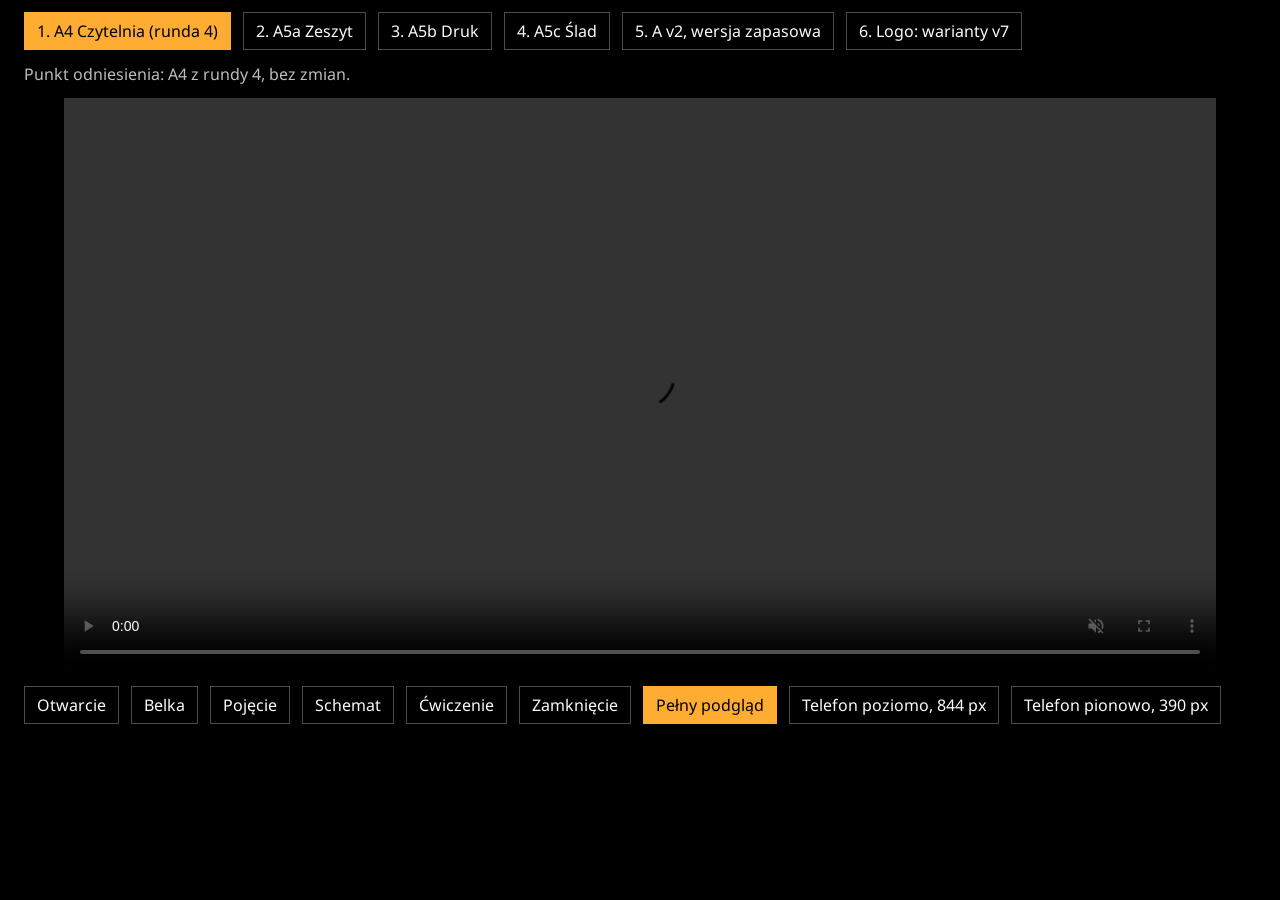
<file: index.html>
<!doctype html><html lang="pl"><head><meta name="robots" content="noindex, nofollow"><style>@font-face { font-family: "Noto Serif"; src: url("fonts/NotoSerif.ttf"); font-weight: 100 900; }@font-face { font-family: "Noto Sans"; src: url("fonts/NotoSans-Regular.ttf"); font-weight: 400; }@font-face { font-family: "Noto Sans"; src: url("fonts/NotoSans-Bold.ttf"); font-weight: 700; }</style><meta charset="utf-8">
<meta name="viewport" content="width=device-width, initial-scale=1">
<title>SC 2026 oprawa: konsola rundy 5</title><style>
:root { --zolty: #FEAC32; --krem: #FEFBF7; }
* { box-sizing: border-box; }
body { margin: 0; min-height: 100vh; display: flex; flex-direction: column; background: #000; color: var(--krem); font: 16px/1.5 "Noto Sans", sans-serif; }
header, .ster { display: flex; flex-wrap: wrap; align-items: center; gap: 12px; padding: 12px 24px; }
button { font: inherit; color: inherit; background: none; border: 1px solid rgba(254, 251, 247, .3); padding: 6px 12px; cursor: pointer; }
button:hover { background: rgba(254, 251, 247, .3); }
button[aria-pressed="true"] { background: var(--zolty); border-color: var(--zolty); color: #000; }
#opis { margin: 0; padding: 0 24px 12px; max-width: 110ch; opacity: .75; }
video { display: block; width: 100%; max-width: calc((100vh - 252px) * 16 / 9); margin: 0 auto; background: #000; }
iframe { flex: 1; width: 100%; min-height: calc(100vh - 72px); border: 0; }
[hidden] { display: none; }
</style></head>
<body><header><button type="button" data-kod="a4" data-film="filmy/a4-runda4.mp4" data-opis="Punkt odniesienia: A4 z rundy 4, bez zmian.">1. A4 Czytelnia (runda 4)</button><button type="button" data-kod="a5a" data-film="filmy/a5a.mp4" data-opis="A4 bliżej Hendersona: papier w kratkę z ziarnem, treść leży na osobnych kartkach z cieniem, burgundowe etykiety numerują i podpisują, żółta taśma trzyma kartki. Gęściej niż w A4: w zakończeniu kadr w ramce, lista i następna lekcja są na ekranie naraz. Pismo ręczne tylko raz, bardzo duże, na otwarciu.">2. A5a Zeszyt</button><button type="button" data-kod="a5b" data-film="filmy/a5b.mp4" data-opis="A4 z detalem typograficznym, jak w starannie złożonej książce: duża burgundowa cyfra lekcji, podwójne linie, które się rysują, listy z wiszącymi cyframi i cienkimi liniami między punktami, żółty znacznik na marginesie, który schodzi wiersz po wierszu razem z czytaniem. Bez pisma ręcznego.">3. A5b Druk</button><button type="button" data-kod="a5c" data-film="filmy/a5c.mp4" data-opis="A4, po którym jedzie wskaźnik: cienka granatowa linia z żółtą kropką na czele podkreśla tytuł pętelką, prowadzi od metody do metody i schodzi w dół listy, zapalając węzeł przy każdym punkcie. W ćwiczeniu kropka biegnie pod czytaną grupą wyrazów. Bez pisma ręcznego.">4. A5c Ślad</button><button type="button" data-kod="a2" data-ramka="fallback/kierunek-a-v2.html">5. A v2, wersja zapasowa</button><button type="button" data-kod="logo" data-ramka="logo/kierunki-v7/index.html">6. Logo: warianty v7</button></header>
<section id="kino"><p id="opis"></p><video id="film" controls loop muted playsinline></video>
<div class="ster"><button type="button" data-t="0">Otwarcie</button><button type="button" data-t="8.5">Belka</button><button type="button" data-t="16">Pojęcie</button><button type="button" data-t="27">Schemat</button><button type="button" data-t="41">Ćwiczenie</button><button type="button" data-t="55">Zamknięcie</button><button type="button" data-w="0">Pełny podgląd</button><button type="button" data-w="844">Telefon poziomo, 844 px</button><button type="button" data-w="390">Telefon pionowo, 390 px</button></div></section>
<iframe id="ramka" title="Strona w ramce" allow="autoplay" hidden></iframe>
<script>'use strict';

// Konsola rundy 5: zakładka na kierunek (film) oraz zakładki z gotowymi stronami w ramce (wersja zapasowa, logo).
// Filmy mają wspólną oś czasu: zmiana zakładki zostaje w tej samej sekundzie. Klawisze 1–6 przełączają zakładki.
const film = document.getElementById('film');
const kino = document.getElementById('kino');
const ramka = document.getElementById('ramka');
const opis = document.getElementById('opis');
const zakladki = Array.from(document.querySelectorAll('header button'));
const rozmiary = Array.from(document.querySelectorAll('button[data-w]'));

function pokazFilm(zakladka) {
  const sekunda = film.currentTime;
  opis.textContent = zakladka.dataset.opis;
  film.src = zakladka.dataset.film;
  film.addEventListener('loadedmetadata', () => { film.currentTime = sekunda; }, { once: true });
  film.play().catch((error) => console.warn('Film nie ruszył sam:', error.message));
}

function pokaz(zakladka) {
  const jestFilm = zakladka.dataset.film !== undefined;
  zakladki.forEach((inna) => inna.setAttribute('aria-pressed', String(inna === zakladka)));
  kino.hidden = !jestFilm;
  ramka.hidden = jestFilm;
  if (jestFilm) {
    pokazFilm(zakladka);
  } else {
    film.pause();
    if (ramka.dataset.kod !== zakladka.dataset.kod) {
      ramka.src = zakladka.dataset.ramka;
      ramka.dataset.kod = zakladka.dataset.kod;
    }
  }
  history.replaceState(null, '', `#${zakladka.dataset.kod}`);
}

function ustawSzerokosc(przycisk) {
  const szerokosc = Number(przycisk.dataset.w);
  film.style.maxWidth = szerokosc > 0 ? `${szerokosc}px` : '';
  rozmiary.forEach((inny) => inny.setAttribute('aria-pressed', String(inny === przycisk)));
}

function handleZakladkaClick(event) {
  pokaz(event.currentTarget);
}

function handleScenaClick(event) {
  film.currentTime = Number(event.currentTarget.dataset.t);
  film.play().catch((error) => console.warn('Film nie ruszył sam:', error.message));
}

function handleRozmiarClick(event) {
  ustawSzerokosc(event.currentTarget);
}

function handleKeydown(event) {
  const zakladka = zakladki[Number(event.key) - 1];
  if (zakladka) pokaz(zakladka);
}

zakladki.forEach((zakladka) => zakladka.addEventListener('click', handleZakladkaClick));
document.querySelectorAll('button[data-t]').forEach((przycisk) => przycisk.addEventListener('click', handleScenaClick));
rozmiary.forEach((przycisk) => przycisk.addEventListener('click', handleRozmiarClick));
document.addEventListener('keydown', handleKeydown);
ustawSzerokosc(rozmiary[0]);
pokaz(zakladki.find((zakladka) => zakladka.dataset.kod === location.hash.slice(1)) || zakladki[0]);
</script></body></html>
</file>
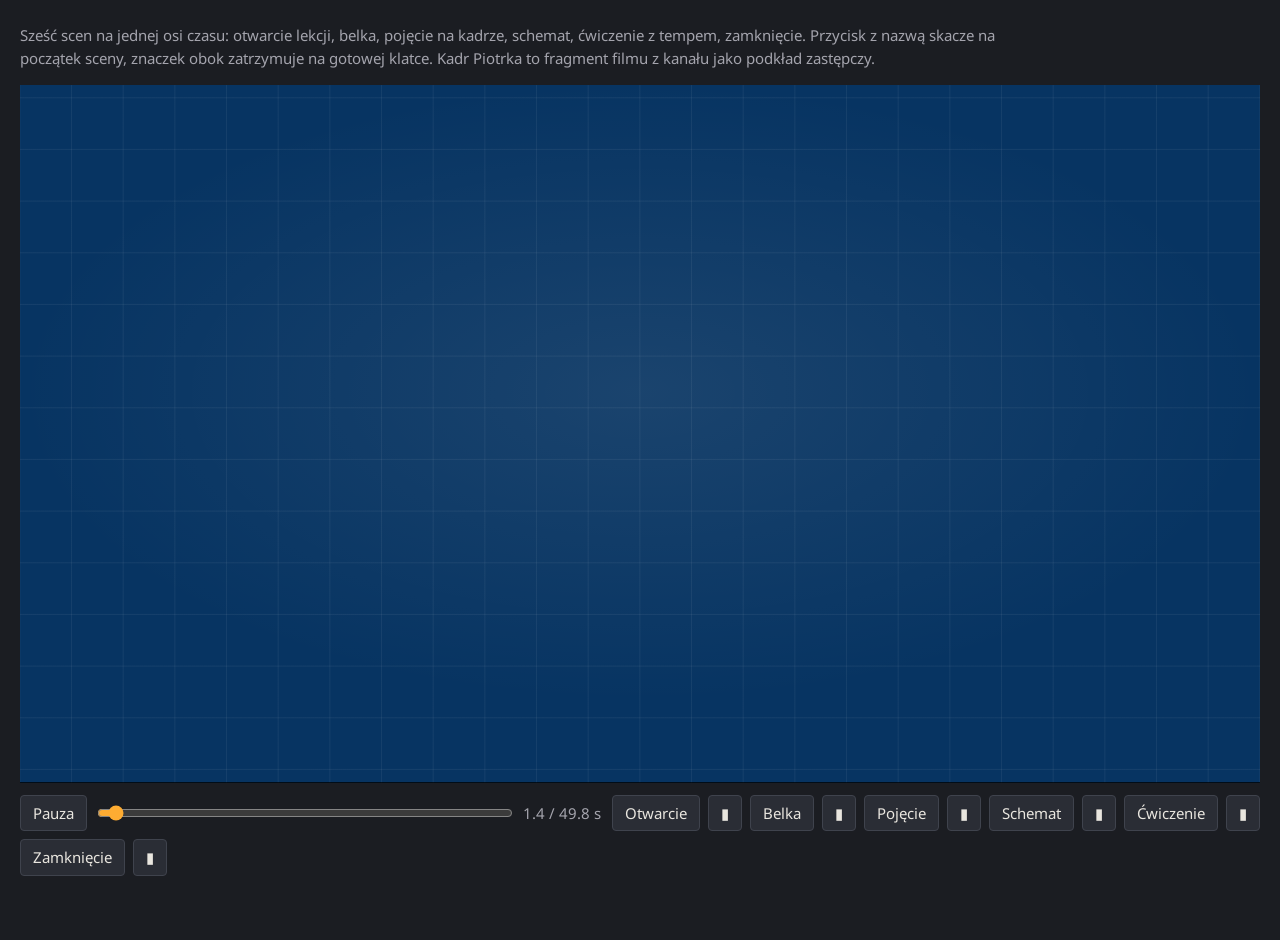
<file: fallback/kierunek-a-v2.html>
<!doctype html><html lang="pl"><head><meta name="robots" content="noindex, nofollow"><style>@font-face { font-family: "Noto Serif"; src: url("../fonts/NotoSerif.ttf"); font-weight: 100 900; }@font-face { font-family: "Noto Sans"; src: url("../fonts/NotoSans-Regular.ttf"); font-weight: 400; }@font-face { font-family: "Noto Sans"; src: url("../fonts/NotoSans-Bold.ttf"); font-weight: 700; }</style><meta charset="utf-8">
<meta name="viewport" content="width=device-width, initial-scale=1">
<title>SC 2026: kierunek A v2 w ruchu</title><style>/* Kierunek A „Czytelnia”, wersja 2: wygląd statyczny. Ruch w ruch.css. */
:root { --granat: #073462; --zolty: #FEAC32; --burgund: #6A2142; --krem: #FEFBF7; --blady: #DBE9F4; }
* { box-sizing: border-box; }
body { margin: 0; background: #1b1d22; color: #e9e6df; font: 15px/1.5 "Noto Sans", sans-serif; }
main { max-width: 1640px; margin: 0 auto; padding: 24px 20px 64px; }
h1.strona { font: 500 22px "Noto Serif", serif; margin: 0 0 4px; }
.opis { color: #a4a4ad; margin: 0 0 16px; max-width: 110ch; }
.ster { display: flex; flex-wrap: wrap; align-items: center; gap: 8px; margin: 12px 0 0; }
.ster button { font: inherit; color: inherit; background: #2a2d35; border: 1px solid #3f434d; border-radius: 4px; padding: 6px 12px; cursor: pointer; }
.ster button:hover { background: #343842; }
.ster input[type="range"] { flex: 1 1 320px; accent-color: #FEAC32; }
.ster output { font-variant-numeric: tabular-nums; min-width: 9ch; color: #a4a4ad; }

.ekran { position: relative; aspect-ratio: 16 / 9; overflow: hidden; background: #000; }
.plan { position: absolute; left: 0; top: 0; width: 1920px; height: 1080px; transform-origin: 0 0; transform: scale(var(--s, .5));
  overflow: hidden; color: var(--krem); font-family: "Noto Sans", sans-serif; font-weight: 400; }
.plan .warstwa { position: absolute; inset: 0; }
.plan .szeryf { font-family: "Noto Serif", serif; font-weight: 400; letter-spacing: -0.012em; }
.plan .maly { font-size: 28px; opacity: .72; }

.ciemne { background-color: var(--granat);
  background-image: radial-gradient(ellipse 70% 62% at 50% 44%, rgba(254,251,247,.08), rgba(254,251,247,0) 72%),
    linear-gradient(rgba(254,251,247,.06) 1.5px, transparent 1.5px), linear-gradient(90deg, rgba(254,251,247,.06) 1.5px, transparent 1.5px);
  background-size: auto, 80px 80px, 80px 80px; background-position: 0 0, 0 19px, -1px 0; }
.wideo-box { transform-origin: 0 0; }
.wideo-box video { position: absolute; inset: 0; width: 100%; height: 100%; object-fit: cover; }
.cien-dol { background: linear-gradient(0deg, rgba(0,0,0,.5), rgba(0,0,0,0) 38%); }
.cien-lewy { background: linear-gradient(90deg, rgba(0,0,0,.62), rgba(0,0,0,.3) 36%, rgba(0,0,0,0) 62%); }
.postep { position: absolute; left: 0; top: 0; height: 4px; width: 25%; background: var(--zolty); }

.znak svg { display: block; width: 100%; height: 100%; }
.znak .s { color: var(--off); opacity: var(--off-o); }
.znak .s.on { opacity: 1; }
.znak .s.on.r1 { color: var(--z1); } .znak .s.on.r2 { color: var(--z2); } .znak .s.on.r3 { color: var(--z3); }
.znak.ciemne { --z1: var(--zolty); --z2: var(--krem); --z3: var(--zolty); --off: var(--krem); --off-o: .18; }

/* Otwarcie lekcji */
.otw .marka { position: absolute; left: 140px; top: 116px; display: flex; align-items: center; gap: 22px; font-size: 26px; opacity: .85; }
.otw .znak { width: 76px; height: 76px; }
.otw .tytul { position: absolute; left: 134px; top: 392px; font-size: 176px; line-height: 1.1; }
.tytul, .wiersz { display: inline-block; position: relative; white-space: nowrap; }
.tytul .kursor { position: absolute; top: 16%; width: 4px; height: 70%; background: var(--zolty); }
.otw .pod { position: absolute; left: 142px; top: 640px; display: flex; align-items: center; gap: 20px; font-size: 32px; }
.otw .pod i { width: 40px; height: 1.5px; background: var(--krem); opacity: .5; }

/* Belka */
.belka { position: absolute; left: 140px; bottom: 124px; padding-left: 30px; }
.belka .linia { position: absolute; left: 0; top: 6px; bottom: 6px; width: 3px; background: var(--zolty); transform-origin: 50% 100%; }
.belka .imie { font-size: 54px; line-height: 1.2; }
.belka .rola { font-size: 26px; opacity: .78; margin-top: 4px; }

/* Pojęcie na kadrze */
.pojecie { position: absolute; left: 134px; top: 520px; }
.pojecie .wiersz { display: block; width: max-content; font-size: 124px; line-height: 1.12; }
.pojecie p { margin: 30px 0 0 8px; font-size: 32px; line-height: 1.45; max-width: 760px; opacity: .86; }

/* Kartka: kremowy papier w kratkę */
.kartka { background-color: var(--krem); color: var(--granat);
  background-image: linear-gradient(rgba(7,52,98,.065) 1.5px, transparent 1.5px), linear-gradient(90deg, rgba(7,52,98,.065) 1.5px, transparent 1.5px);
  background-size: 80px 80px; background-position: 0 19px, -1px 0; box-shadow: 0 -30px 80px rgba(0,0,0,.35); }
.kartka h2 { position: absolute; left: 140px; top: 116px; margin: 0; font-size: 64px; line-height: 1.15; }
.karty { position: absolute; left: 140px; top: 300px; display: flex; gap: 40px; }
.karta { width: 380px; height: 470px; padding: 44px; display: flex; flex-direction: column; background: var(--krem);
  border: 1.5px solid rgba(7,52,98,.1); border-radius: 6px; box-shadow: 0 18px 50px rgba(7,52,98,.07); }
.karta .metoda { width: 292px; height: 191px; overflow: visible; }
.karta .wiersze rect { fill: rgba(7,52,98,.13); height: 4px; }
.karta .slad { stroke: var(--granat); stroke-width: 3; stroke-dasharray: 1; }
.karta .czubek { fill: var(--zolty); r: 7px; }
.karta .nr { margin-top: auto; font-size: 24px; opacity: .55; }
.karta .nazwa { font-size: 46px; line-height: 1.2; }

.strona { position: absolute; left: 140px; top: 150px; width: 1060px; padding: 80px 96px 88px; background: var(--krem);
  border: 1.5px solid rgba(7,52,98,.1); border-radius: 6px; box-shadow: 0 18px 50px rgba(7,52,98,.07);
  font-family: "Noto Serif", serif; font-size: 40px; line-height: 1.85; }
.strona .g { opacity: .28; background: linear-gradient(var(--zolty), var(--zolty)) no-repeat 0 100% / 0% 4px; }
.bok { position: absolute; left: 1320px; top: 160px; width: 480px; }
.bok .liczba { font-size: 220px; line-height: 1; }
.bok .opis-tempa { display: flex; align-items: center; gap: 16px; margin-top: 8px; font-size: 28px; }
.bok .takt { width: 14px; height: 14px; border-radius: 50%; background: var(--zolty); }
.bok .wzor { margin-top: 72px; padding-top: 36px; border-top: 1.5px solid rgba(7,52,98,.14); font-size: 26px; opacity: .72; }
.bok .wynik { margin-top: 10px; font-size: 50px; line-height: 1.2; white-space: nowrap; }

/* Zamknięcie lekcji */
.zam .rama { position: absolute; left: 140px; top: 190px; width: 720px; height: 405px; border: 1.5px solid rgba(254,251,247,.38); }
.zam h2 { position: absolute; left: 980px; top: 176px; margin: 0; font-size: 64px; line-height: 1.15; }
.zam ul { position: absolute; left: 980px; top: 304px; margin: 0; padding: 0; list-style: none; font-size: 34px; line-height: 1.35; }
.zam li { position: relative; margin-bottom: 24px; padding-left: 52px; }
.zam li::before { content: ""; position: absolute; left: 0; top: 23px; width: 28px; height: 2px; background: var(--zolty); }
.zam .stan { position: absolute; left: 140px; top: 660px; display: flex; align-items: center; gap: 24px; }
.zam .znak { width: 128px; height: 128px; }
.zam .dalej { position: absolute; left: 980px; top: 664px; width: 800px; padding-top: 36px; border-top: 1.5px solid rgba(254,251,247,.16); }
.zam .dalej b { display: block; margin-top: 6px; font-size: 48px; line-height: 1.2; }
/* Kierunek A v2: ruch. Każda scena ma początek --t0, elementy wejście --we i wyjście --wy liczone od --t0.
   Animacje są stale zatrzymane; czas ustawia ster.js (suwak, odtwarzanie, skoki do scen). */
@keyframes wejdz { from { opacity: 0; transform: translateY(16px); } to { opacity: 1; transform: none; } }
@keyframes pojaw { from { opacity: 0; } to { opacity: 1; } }
@keyframes wyjdz { to { opacity: 0; } }
@keyframes wytrzyj { from { clip-path: inset(-10% 100% -25% 0); } to { clip-path: inset(-10% -4% -25% 0); } }
@keyframes kursor { 0% { left: 0; opacity: 0; } 6% { left: 0; opacity: 1; } 88% { left: 100%; opacity: 1; } 100% { left: 100%; opacity: 0; } }
@keyframes rosnij { from { transform: scaleY(0); } to { transform: scaleY(1); } }
/* kartka odjeżdża dalej niż wysokość kadru, żeby jej cień nie zostawał przy dolnej krawędzi */
@keyframes kartka-gora { from { transform: translateY(calc(100% + 130px)); } to { transform: none; } }
@keyframes kartka-dol { to { transform: translateY(calc(100% + 130px)); } }
@keyframes rysuj { from { stroke-dashoffset: 1; } to { stroke-dashoffset: 0; } }
@keyframes okno-male { to { transform: translate(140px, 190px) scale(.375); } }
@keyframes okno-duze { from { transform: translate(140px, 190px) scale(.375); } to { transform: none; } }
@keyframes czytaj { from { opacity: .28; } to { opacity: 1; } }
@keyframes podkresl { 0% { background-size: 0% 4px; } 16% { background-size: 100% 4px; } 86% { background-size: 100% 4px; } 100% { background-size: 100% 0; } }
@keyframes takt { 0% { transform: scale(1.9); opacity: 1; } 60% { transform: scale(1); opacity: .45; } 100% { transform: scale(1); opacity: .45; } }
@keyframes pole { from { opacity: .18; } to { opacity: 1; } }
@keyframes postep-rosnie { from { width: 21.43%; } to { width: 25%; } }
@keyframes zegar { to { opacity: 1; } }

/* Ustawienia ruchu nie dziedziczą się: element na kartce nie przejmuje sposobu wejścia kartki. */
@property --jak { syntax: "*"; inherits: false; }
@property --ile { syntax: "*"; inherits: false; }
@property --jak-wy { syntax: "*"; inherits: false; }
@property --ile-wy { syntax: "*"; inherits: false; }
@property --we { syntax: "*"; inherits: false; }
@property --wy { syntax: "*"; inherits: false; }

.plan { --krzywa: cubic-bezier(.22, .8, .24, 1); animation: zegar 49.8s linear both; }

/* wejście i wyjście */
.r { animation: var(--jak, wejdz) var(--ile, .7s) var(--krzywa) calc(var(--t0) + var(--we)) both,
     var(--jak-wy, wyjdz) var(--ile-wy, .45s) ease-in calc(var(--t0) + var(--wy)) forwards; }
/* samo wejście: element wychodzi razem z kartką, na której leży */
.we { animation: var(--jak, wejdz) var(--ile, .7s) var(--krzywa) calc(var(--t0) + var(--we)) both; }
.kursor { animation: kursor var(--ile, 1.1s) var(--krzywa) calc(var(--t0) + var(--we)) both; }

.wideo-box { animation: pojaw .9s ease 4.6s both, okno-male 1s var(--krzywa) 41.3s forwards,
             okno-duze .9s var(--krzywa) 48.2s forwards, wyjdz .5s ease-in 49.2s forwards; }

.karta .slad { animation: rysuj 1.8s ease-in-out calc(var(--t0) + var(--we)) both; }

.strona .g.czytana { animation: czytaj .25s linear calc(var(--t0) + 2.2s + var(--i) * 1.3333s) both,
                               podkresl 1.3333s linear calc(var(--t0) + 2.2s + var(--i) * 1.3333s) both; }
.bok .takt { animation: takt 1.3333s ease-out calc(var(--t0) + 2.2s) 6 both; }

.zam .znak .s[data-i="6"] { animation: pole .8s ease calc(var(--t0) + 3.4s) both; }
.zam .postep { animation: pojaw .6s ease calc(var(--t0) + 1s) both, postep-rosnie .8s var(--krzywa) calc(var(--t0) + 3.4s) both,
               wyjdz .45s ease-in calc(var(--t0) + 7s) forwards; }
</style></head><body><main>
<h1 class="strona">Szybkie Czytanie Online 2026: kierunek A „Czytelnia”, wersja 2 w ruchu</h1>
<p class="opis">Sześć scen na jednej osi czasu: otwarcie lekcji, belka, pojęcie na kadrze, schemat, ćwiczenie z tempem, zamknięcie.
Przycisk z nazwą skacze na początek sceny, znaczek obok zatrzymuje na gotowej klatce. Kadr Piotrka to fragment filmu z kanału jako podkład zastępczy.</p>
<div class="ekran"><div class="plan">
<div class="warstwa ciemne"></div>
<div class="warstwa wideo-box"><video src="media/kadr.mp4" poster="media/kadr.jpg" muted loop playsinline preload="auto"></video></div>
<div class="warstwa otw" style="--t0:0s"><div class="postep r" style="--we:0.2s;--wy:4.3s;--jak:pojaw"></div><div class="marka r" style="--we:0.3s;--wy:4.2s"><div class="znak ciemne"><svg viewBox="-100 -100 200 200" role="img" aria-label="Oko i księga, ukończone lekcje: 7 z 28"><defs><clipPath id="logo3v"><path d="M-48.3,-14.96L-38.64,-10.87L-28.98,-5.7L-19.32,0.53L-9.66,7.83L0,16.2L9.66,7.83L19.32,0.53L28.98,-5.7L38.64,-10.87L48.3,-14.96L48.3,-42L-48.3,-42Z"/></clipPath><mask id="logo3m" maskUnits="userSpaceOnUse" x="-100" y="-100" width="200" height="200"><rect x="-100" y="-100" width="200" height="200" fill="#fff"/><circle cx="8.7" cy="-22.6" r="9.5" fill="#000"/></mask></defs><g class="s r1 on" data-i="0"><circle cx="8.7" cy="-22.6" r="7" fill="currentColor"/></g><g class="s r1 on" data-i="1"><g clip-path="url(#logo3v)" mask="url(#logo3m)"><path d="M-16,-12.4a16,16 0 1 0 32,0a16,16 0 1 0 -32,0Z" fill="currentColor" fill-rule="evenodd"/></g></g><g class="s r1 on" data-i="2"><g clip-path="url(#logo3v)" mask="url(#logo3m)"><path d="M-29.6,-12.4a29.6,29.6 0 1 0 59.2,0a29.6,29.6 0 1 0 -59.2,0ZM-18.5,-12.4a18.5,18.5 0 1 0 37,0a18.5,18.5 0 1 0 -37,0Z" fill="currentColor" fill-rule="evenodd"/></g></g><g class="s r2 on" data-i="3"><g transform="translate(0,24.4)"><path d="M-70.37,-40.91A81.4,81.4 0 0 1 -61.34,-53.51" fill="none" stroke="currentColor" stroke-width="14" stroke-linecap="butt"/></g></g><g class="s r2 on" data-i="4"><g transform="translate(0,24.4)"><path d="M-60.55,-54.41A81.4,81.4 0 0 1 -49.14,-64.89" fill="none" stroke="currentColor" stroke-width="14" stroke-linecap="butt"/></g></g><g class="s r2 on" data-i="5"><g transform="translate(0,24.4)"><path d="M-47.37,-66.2A81.4,81.4 0 0 1 -33.97,-73.97" fill="none" stroke="currentColor" stroke-width="14" stroke-linecap="butt"/></g></g><g class="s r2 on" data-i="6"><g transform="translate(0,24.4)"><path d="M-32.87,-74.47A81.4,81.4 0 0 1 -18.16,-79.35" fill="none" stroke="currentColor" stroke-width="14" stroke-linecap="butt"/></g></g><g class="s r2" data-i="7"><g transform="translate(0,24.4)"><path d="M-16.01,-79.81A81.4,81.4 0 0 1 -0.6,-81.4" fill="none" stroke="currentColor" stroke-width="14" stroke-linecap="butt"/></g></g><g class="s r2" data-i="8"><g transform="translate(0,24.4)"><path d="M0.6,-81.4A81.4,81.4 0 0 1 16.01,-79.81" fill="none" stroke="currentColor" stroke-width="14" stroke-linecap="butt"/></g></g><g class="s r2" data-i="9"><g transform="translate(0,24.4)"><path d="M18.16,-79.35A81.4,81.4 0 0 1 32.87,-74.47" fill="none" stroke="currentColor" stroke-width="14" stroke-linecap="butt"/></g></g><g class="s r2" data-i="10"><g transform="translate(0,24.4)"><path d="M33.97,-73.97A81.4,81.4 0 0 1 47.37,-66.2" fill="none" stroke="currentColor" stroke-width="14" stroke-linecap="butt"/></g></g><g class="s r2" data-i="11"><g transform="translate(0,24.4)"><path d="M49.14,-64.89A81.4,81.4 0 0 1 60.55,-54.41" fill="none" stroke="currentColor" stroke-width="14" stroke-linecap="butt"/></g></g><g class="s r2" data-i="12"><g transform="translate(0,24.4)"><path d="M61.34,-53.51A81.4,81.4 0 0 1 70.37,-40.91" fill="none" stroke="currentColor" stroke-width="14" stroke-linecap="butt"/></g></g><g class="s r3" data-i="13"><path d="M-80.5,-10.9L-77.36,-10.84L-74.22,-10.67L-71.08,-10.39L-67.94,-10L-64.8,-9.49L-61.66,-8.87L-58.52,-8.13L-55.38,-7.29L-52.24,-6.33L-49.1,-5.26L-51.84,5.93L-55.16,4.81L-58.48,3.8L-61.79,2.91L-65.11,2.14L-68.42,1.48L-71.74,0.95L-75.05,0.53L-78.37,0.24L-81.68,0.06L-85,0Z" fill="currentColor"/></g><g class="s r3" data-i="14"><path d="M-88.7,8.1L-85.23,8.15L-81.76,8.32L-78.3,8.59L-74.83,8.98L-71.36,9.47L-67.89,10.08L-64.42,10.79L-60.96,11.61L-57.49,12.55L-54.02,13.59L-54.02,23.51L-57.49,22.65L-60.96,21.89L-64.42,21.21L-67.89,20.62L-71.36,20.13L-74.83,19.72L-78.3,19.41L-81.76,19.18L-85.23,19.05L-88.7,19Z" fill="currentColor"/></g><g class="s r3" data-i="15"><path d="M-95,27.1L-91.28,27.14L-87.56,27.26L-83.84,27.46L-80.12,27.75L-76.4,28.11L-72.68,28.56L-68.96,29.08L-65.24,29.69L-61.52,30.38L-57.8,31.15L-57.8,41.41L-61.52,40.67L-65.24,40L-68.96,39.42L-72.68,38.91L-76.4,38.48L-80.12,38.13L-83.84,37.85L-87.56,37.66L-91.28,37.54L-95,37.5Z" fill="currentColor"/></g><g class="s r3" data-i="16"><path d="M-47.5,-4.67L-44.44,-3.46L-41.38,-2.14L-38.32,-0.71L-35.26,0.82L-32.2,2.46L-29.14,4.2L-26.08,6.06L-23.02,8.02L-19.96,10.08L-16.9,12.26L-17.84,24.34L-21.08,22.06L-24.31,19.88L-27.54,17.82L-30.77,15.88L-34,14.04L-37.23,12.32L-40.46,10.71L-43.69,9.21L-46.92,7.83L-50.16,6.55Z" fill="currentColor"/></g><g class="s r3" data-i="17"><path d="M-52.42,14.11L-49.03,15.28L-45.64,16.56L-42.26,17.94L-38.87,19.43L-35.48,21.02L-32.09,22.72L-28.7,24.52L-25.32,26.43L-21.93,28.44L-18.54,30.56L-18.54,37.46L-21.93,35.72L-25.32,34.06L-28.7,32.5L-32.09,31.02L-35.48,29.62L-38.87,28.31L-42.26,27.09L-45.64,25.95L-49.03,24.9L-52.42,23.94Z" fill="currentColor"/></g><g class="s r3" data-i="18"><path d="M-56.2,31.5L-52.56,32.37L-48.92,33.31L-45.28,34.33L-41.64,35.43L-38,36.6L-34.36,37.86L-30.72,39.19L-27.08,40.59L-23.44,42.08L-19.8,43.64L-19.8,53.48L-23.44,51.97L-27.08,50.53L-30.72,49.17L-34.36,47.89L-38,46.68L-41.64,45.54L-45.28,44.48L-48.92,43.5L-52.56,42.59L-56.2,41.75Z" fill="currentColor"/></g><g class="s r3" data-i="19"><path d="M-15.3,13.44L-12.24,15.78L-9.18,18.22L-6.12,20.77L-3.06,23.43L0,26.2L3.06,23.43L6.12,20.77L9.18,18.22L12.24,15.78L15.3,13.44L16.16,25.58L12.92,28.04L9.69,30.61L6.46,33.3L3.23,36.09L0,39L-3.23,36.09L-6.46,33.3L-9.69,30.61L-12.92,28.04L-16.16,25.58Z" fill="currentColor"/></g><g class="s r3" data-i="20"><path d="M-16.94,31.6L-13.55,33.87L-10.16,36.24L-6.78,38.72L-3.39,41.31L0,44L3.39,41.31L6.78,38.72L10.16,36.24L13.55,33.87L16.94,31.6L16.94,38.31L13.55,40.17L10.16,42.13L6.78,44.17L3.39,46.29L0,48.5L-3.39,46.29L-6.78,44.17L-10.16,42.13L-13.55,40.17L-16.94,38.31Z" fill="currentColor"/></g><g class="s r3" data-i="21"><path d="M-18.2,44.35L-14.56,46.03L-10.92,47.78L-7.28,49.61L-3.64,51.52L0,53.5L3.64,51.52L7.28,49.61L10.92,47.78L14.56,46.03L18.2,44.35L18.2,54.17L14.56,55.78L10.92,57.47L7.28,59.24L3.64,61.08L0,63L-3.64,61.08L-7.28,59.24L-10.92,57.47L-14.56,55.78L-18.2,54.17Z" fill="currentColor"/></g><g class="s r3" data-i="22"><path d="M16.9,12.26L19.96,10.08L23.02,8.02L26.08,6.06L29.14,4.2L32.2,2.46L35.26,0.82L38.32,-0.71L41.38,-2.14L44.44,-3.46L47.5,-4.67L50.16,6.55L46.92,7.83L43.69,9.21L40.46,10.71L37.23,12.32L34,14.04L30.77,15.88L27.54,17.82L24.31,19.88L21.08,22.06L17.84,24.34Z" fill="currentColor"/></g><g class="s r3" data-i="23"><path d="M18.54,30.56L21.93,28.44L25.32,26.43L28.7,24.52L32.09,22.72L35.48,21.02L38.87,19.43L42.26,17.94L45.64,16.56L49.03,15.28L52.42,14.11L52.42,23.94L49.03,24.9L45.64,25.95L42.26,27.09L38.87,28.31L35.48,29.62L32.09,31.02L28.7,32.5L25.32,34.06L21.93,35.72L18.54,37.46Z" fill="currentColor"/></g><g class="s r3" data-i="24"><path d="M19.8,43.64L23.44,42.08L27.08,40.59L30.72,39.19L34.36,37.86L38,36.6L41.64,35.43L45.28,34.33L48.92,33.31L52.56,32.37L56.2,31.5L56.2,41.75L52.56,42.59L48.92,43.5L45.28,44.48L41.64,45.54L38,46.68L34.36,47.89L30.72,49.17L27.08,50.53L23.44,51.97L19.8,53.48Z" fill="currentColor"/></g><g class="s r3" data-i="25"><path d="M49.1,-5.26L52.24,-6.33L55.38,-7.29L58.52,-8.13L61.66,-8.87L64.8,-9.49L67.94,-10L71.08,-10.39L74.22,-10.67L77.36,-10.84L80.5,-10.9L85,0L81.68,0.06L78.37,0.24L75.05,0.53L71.74,0.95L68.42,1.48L65.11,2.14L61.79,2.91L58.48,3.8L55.16,4.81L51.84,5.93Z" fill="currentColor"/></g><g class="s r3" data-i="26"><path d="M54.02,13.59L57.49,12.55L60.96,11.61L64.42,10.79L67.89,10.08L71.36,9.47L74.83,8.98L78.3,8.59L81.76,8.32L85.23,8.15L88.7,8.1L88.7,19L85.23,19.05L81.76,19.18L78.3,19.41L74.83,19.72L71.36,20.13L67.89,20.62L64.42,21.21L60.96,21.89L57.49,22.65L54.02,23.51Z" fill="currentColor"/></g><g class="s r3" data-i="27"><path d="M57.8,31.15L61.52,30.38L65.24,29.69L68.96,29.08L72.68,28.56L76.4,28.11L80.12,27.75L83.84,27.46L87.56,27.26L91.28,27.14L95,27.1L95,37.5L91.28,37.54L87.56,37.66L83.84,37.85L80.12,38.13L76.4,38.48L72.68,38.91L68.96,39.42L65.24,40L61.52,40.67L57.8,41.41Z" fill="currentColor"/></g></svg></div><span>Szybkie Czytanie Online</span></div><div class="tytul szeryf"><span class="r" style="--we:0.9s;--wy:5.3s;--jak:wytrzyj;--ile:1.1s">Wskaźnik</span><i class="kursor" style="--we:0.85s;--wy:999s;--ile:1.25s"></i></div><div class="pod r" style="--we:2.0s;--wy:4.2s"><span>Lekcja 7</span><i></i><span>Rozszerzanie pola widzenia</span></div></div><div class="warstwa " style="--t0:6s"><div class="warstwa cien-dol r" style="--we:0.2s;--wy:4.6s;--jak:pojaw"></div><div class="belka"><i class="linia r" style="--we:0.4s;--wy:4.4s;--jak:rosnij;--ile:0.5s"></i><div class="imie szeryf r" style="--we:0.6s;--wy:4.3s;--jak:wytrzyj;--ile:0.8s">Piotr Starzyński</div><div class="rola r" style="--we:1.0s;--wy:4.2s">autor kursu</div></div></div><div class="warstwa " style="--t0:11.5s"><div class="warstwa cien-lewy r" style="--we:0.2s;--wy:6.2s;--jak:pojaw;--ile:0.8s"></div><div class="pojecie"><span class="wiersz szeryf r" style="--we:0.6s;--wy:5.8s;--jak:wytrzyj;--ile:0.9s">Czytanie</span><span class="wiersz szeryf r" style="--we:0.85s;--wy:5.8s;--jak:wytrzyj;--ile:0.9s">poglądowe</span><p class="r" style="--we:1.7s;--wy:5.7s">Łapiesz słowa po kształcie, nie sylaba po sylabie.</p></div></div><div class="warstwa " style="--t0:18.5s"><div class="warstwa kartka r" style="--we:0.3s;--wy:10.0s;--jak:kartka-gora;--ile:0.9s;--jak-wy:kartka-dol;--ile-wy:0.7s"><div class="postep"></div><h2 class="szeryf we" style="--we:1.0s;--wy:999s">Cztery metody prowadzenia wzroku</h2><div class="karty"><div class="karta we" style="--we:1.4s;--wy:999s"><svg class="metoda" viewBox="0 0 300 196"><g class="wiersze"><rect x="20" y="19" width="260" height="6" rx="3"/><rect x="20" y="49" width="260" height="6" rx="3"/><rect x="20" y="79" width="260" height="6" rx="3"/><rect x="20" y="109" width="260" height="6" rx="3"/><rect x="20" y="139" width="260" height="6" rx="3"/><rect x="20" y="169" width="200" height="6" rx="3"/></g><path class="slad" style="--we:2.3s" d="M28.0,31.0L272.0,31.0L272.0,61.0L28.0,61.0L28.0,91.0L272.0,91.0L272.0,121.0L28.0,121.0L28.0,151.0L272.0,151.0" pathLength="1" fill="none" stroke-linecap="round" stroke-linejoin="round"/><circle class="czubek we" style="--we:4.0s;--wy:999s;--jak:pojaw;--ile:0.3s" cx="272.0" cy="151.0" r="8"/></svg><div class="nr">Metoda 1</div><div class="nazwa szeryf">Od tyłu</div></div><div class="karta we" style="--we:1.54s;--wy:999s"><svg class="metoda" viewBox="0 0 300 196"><g class="wiersze"><rect x="20" y="19" width="260" height="6" rx="3"/><rect x="20" y="49" width="260" height="6" rx="3"/><rect x="20" y="79" width="260" height="6" rx="3"/><rect x="20" y="109" width="260" height="6" rx="3"/><rect x="20" y="139" width="260" height="6" rx="3"/><rect x="20" y="169" width="200" height="6" rx="3"/></g><path class="slad" style="--we:2.75s" d="M28.0,22.0L272.0,86.0L28.0,94.0L272.0,158.0L28.0,166.0" pathLength="1" fill="none" stroke-linecap="round" stroke-linejoin="round"/><circle class="czubek we" style="--we:4.45s;--wy:999s;--jak:pojaw;--ile:0.3s" cx="28.0" cy="166.0" r="8"/></svg><div class="nr">Metoda 2</div><div class="nazwa szeryf">Choinki</div></div><div class="karta we" style="--we:1.68s;--wy:999s"><svg class="metoda" viewBox="0 0 300 196"><g class="wiersze"><rect x="20" y="19" width="260" height="6" rx="3"/><rect x="20" y="49" width="260" height="6" rx="3"/><rect x="20" y="79" width="260" height="6" rx="3"/><rect x="20" y="109" width="260" height="6" rx="3"/><rect x="20" y="139" width="260" height="6" rx="3"/><rect x="20" y="169" width="200" height="6" rx="3"/></g><path class="slad" style="--we:3.1999999999999997s" d="M28.0,22.0L37.3,28.2L63.7,34.5L103.3,40.8L150.0,47.0L196.7,53.2L236.3,59.5L262.7,65.8L272.0,72.0L262.7,78.2L236.3,84.5L196.7,90.8L150.0,97.0L103.3,103.2L63.7,109.5L37.3,115.8L28.0,122.0L37.3,128.2L63.7,134.5L103.3,140.8L150.0,147.0L196.7,153.2L236.3,159.5L262.7,165.8L272.0,172.0" pathLength="1" fill="none" stroke-linecap="round" stroke-linejoin="round"/><circle class="czubek we" style="--we:4.9s;--wy:999s;--jak:pojaw;--ile:0.3s" cx="272.0" cy="172.0" r="8"/></svg><div class="nr">Metoda 3</div><div class="nazwa szeryf">Wąż</div></div><div class="karta we" style="--we:1.8199999999999998s;--wy:999s"><svg class="metoda" viewBox="0 0 300 196"><g class="wiersze"><rect x="20" y="19" width="260" height="6" rx="3"/><rect x="20" y="49" width="260" height="6" rx="3"/><rect x="20" y="79" width="260" height="6" rx="3"/><rect x="20" y="109" width="260" height="6" rx="3"/><rect x="20" y="139" width="260" height="6" rx="3"/><rect x="20" y="169" width="200" height="6" rx="3"/></g><path class="slad" style="--we:3.65s" d="M28.0,22.0L29.0,24.1L32.2,26.2L37.3,28.2L44.3,30.3L53.2,32.4L63.7,34.5L75.7,36.6L89.0,38.7L103.3,40.8L118.4,42.8L134.1,44.9L150.0,47.0L165.9,49.1L181.6,51.2L196.7,53.2L211.0,55.3L224.3,57.4L236.3,59.5L246.8,61.6L255.7,63.7L262.7,65.8L267.8,67.8L271.0,69.9L272.0,72.0a11,11 0 1 1 22,0a11,11 0 1 1 -22,0L272.0,72.0L271.0,74.1L267.8,76.2L262.7,78.2L255.7,80.3L246.8,82.4L236.3,84.5L224.3,86.6L211.0,88.7L196.7,90.8L181.6,92.8L165.9,94.9L150.0,97.0L134.1,99.1L118.4,101.2L103.3,103.2L89.0,105.3L75.7,107.4L63.7,109.5L53.2,111.6L44.3,113.7L37.3,115.8L32.2,117.8L29.0,119.9L28.0,122.0a11,11 0 1 0 -22,0a11,11 0 1 0 22,0L28.0,122.0L29.0,124.1L32.2,126.2L37.3,128.2L44.3,130.3L53.2,132.4L63.7,134.5L75.7,136.6L89.0,138.7L103.3,140.8L118.4,142.8L134.1,144.9L150.0,147.0L165.9,149.1L181.6,151.2L196.7,153.2L211.0,155.3L224.3,157.4L236.3,159.5L246.8,161.6L255.7,163.7L262.7,165.8L267.8,167.8L271.0,169.9L272.0,172.0" pathLength="1" fill="none" stroke-linecap="round" stroke-linejoin="round"/><circle class="czubek we" style="--we:5.35s;--wy:999s;--jak:pojaw;--ile:0.3s" cx="272.0" cy="172.0" r="8"/></svg><div class="nr">Metoda 4</div><div class="nazwa szeryf">Pętelki</div></div></div></div></div><div class="warstwa " style="--t0:29.5s"><div class="warstwa kartka r" style="--we:0.3s;--wy:10.6s;--jak:kartka-gora;--ile:0.9s;--jak-wy:kartka-dol;--ile-wy:0.7s"><div class="postep"></div><div class="strona we" style="--we:0.9s;--wy:999s"><span class="g czytana" style="--i:0">W początkach roku 1879,</span> <span class="g czytana" style="--i:1">kiedy cały świat</span> <span class="g czytana" style="--i:2">interesował się zawarciem</span> <span class="g czytana" style="--i:3">pokoju san-stefańskiego,</span> <span class="g czytana" style="--i:4">wyborem nowego papieża</span> <span class="g czytana" style="--i:5">albo szansami</span> <span class="g">europejskiej wojny,</span> <span class="g">warszawscy kupcy</span> <span class="g">tudzież inteligencja</span> <span class="g">pewnej okolicy</span> <span class="g">Krakowskiego Przedmieścia</span> <span class="g">nie mniej gorąco</span> <span class="g">interesowała się przyszłością</span> <span class="g">galanteryjnego sklepu</span> <span class="g">pod firmą J. Mincel i S. Wokulski.</span></div><div class="bok"><div class="liczba szeryf we" style="--we:1.2s;--wy:999s">45</div><div class="opis-tempa we" style="--we:1.4s;--wy:999s"><i class="takt"></i><span>uderzeń na minutę</span></div><div class="wzor we" style="--we:1.7s;--wy:999s">11 słów × 2 linijki × 45 uderzeń</div><div class="wynik szeryf we" style="--we:1.9s;--wy:999s">990 słów na minutę</div></div></div></div><div class="warstwa zam" style="--t0:41s"><div class="postep"></div><div class="rama r" style="--we:1.2s;--wy:7.0s;--jak:pojaw"></div><h2 class="szeryf r" style="--we:1.3s;--wy:6.9s">W tej lekcji</h2><ul><li class="r" style="--we:1.8s;--wy:6.9s">Wskaźnik nie zasłania tekstu</li><li class="r" style="--we:2.3s;--wy:6.9s">Skupia wzrok w jednym punkcie</li><li class="r" style="--we:2.8s;--wy:6.9s">Ułatwia dyscyplinę oka</li></ul><div class="stan r" style="--we:1.6s;--wy:6.9s"><div class="znak ciemne"><svg viewBox="-100 -100 200 200" role="img" aria-label="Oko i księga, ukończone lekcje: 7 z 28"><defs><clipPath id="logo3v"><path d="M-48.3,-14.96L-38.64,-10.87L-28.98,-5.7L-19.32,0.53L-9.66,7.83L0,16.2L9.66,7.83L19.32,0.53L28.98,-5.7L38.64,-10.87L48.3,-14.96L48.3,-42L-48.3,-42Z"/></clipPath><mask id="logo3m" maskUnits="userSpaceOnUse" x="-100" y="-100" width="200" height="200"><rect x="-100" y="-100" width="200" height="200" fill="#fff"/><circle cx="8.7" cy="-22.6" r="9.5" fill="#000"/></mask></defs><g class="s r1 on" data-i="0"><circle cx="8.7" cy="-22.6" r="7" fill="currentColor"/></g><g class="s r1 on" data-i="1"><g clip-path="url(#logo3v)" mask="url(#logo3m)"><path d="M-16,-12.4a16,16 0 1 0 32,0a16,16 0 1 0 -32,0Z" fill="currentColor" fill-rule="evenodd"/></g></g><g class="s r1 on" data-i="2"><g clip-path="url(#logo3v)" mask="url(#logo3m)"><path d="M-29.6,-12.4a29.6,29.6 0 1 0 59.2,0a29.6,29.6 0 1 0 -59.2,0ZM-18.5,-12.4a18.5,18.5 0 1 0 37,0a18.5,18.5 0 1 0 -37,0Z" fill="currentColor" fill-rule="evenodd"/></g></g><g class="s r2 on" data-i="3"><g transform="translate(0,24.4)"><path d="M-70.37,-40.91A81.4,81.4 0 0 1 -61.34,-53.51" fill="none" stroke="currentColor" stroke-width="14" stroke-linecap="butt"/></g></g><g class="s r2 on" data-i="4"><g transform="translate(0,24.4)"><path d="M-60.55,-54.41A81.4,81.4 0 0 1 -49.14,-64.89" fill="none" stroke="currentColor" stroke-width="14" stroke-linecap="butt"/></g></g><g class="s r2 on" data-i="5"><g transform="translate(0,24.4)"><path d="M-47.37,-66.2A81.4,81.4 0 0 1 -33.97,-73.97" fill="none" stroke="currentColor" stroke-width="14" stroke-linecap="butt"/></g></g><g class="s r2 on" data-i="6"><g transform="translate(0,24.4)"><path d="M-32.87,-74.47A81.4,81.4 0 0 1 -18.16,-79.35" fill="none" stroke="currentColor" stroke-width="14" stroke-linecap="butt"/></g></g><g class="s r2" data-i="7"><g transform="translate(0,24.4)"><path d="M-16.01,-79.81A81.4,81.4 0 0 1 -0.6,-81.4" fill="none" stroke="currentColor" stroke-width="14" stroke-linecap="butt"/></g></g><g class="s r2" data-i="8"><g transform="translate(0,24.4)"><path d="M0.6,-81.4A81.4,81.4 0 0 1 16.01,-79.81" fill="none" stroke="currentColor" stroke-width="14" stroke-linecap="butt"/></g></g><g class="s r2" data-i="9"><g transform="translate(0,24.4)"><path d="M18.16,-79.35A81.4,81.4 0 0 1 32.87,-74.47" fill="none" stroke="currentColor" stroke-width="14" stroke-linecap="butt"/></g></g><g class="s r2" data-i="10"><g transform="translate(0,24.4)"><path d="M33.97,-73.97A81.4,81.4 0 0 1 47.37,-66.2" fill="none" stroke="currentColor" stroke-width="14" stroke-linecap="butt"/></g></g><g class="s r2" data-i="11"><g transform="translate(0,24.4)"><path d="M49.14,-64.89A81.4,81.4 0 0 1 60.55,-54.41" fill="none" stroke="currentColor" stroke-width="14" stroke-linecap="butt"/></g></g><g class="s r2" data-i="12"><g transform="translate(0,24.4)"><path d="M61.34,-53.51A81.4,81.4 0 0 1 70.37,-40.91" fill="none" stroke="currentColor" stroke-width="14" stroke-linecap="butt"/></g></g><g class="s r3" data-i="13"><path d="M-80.5,-10.9L-77.36,-10.84L-74.22,-10.67L-71.08,-10.39L-67.94,-10L-64.8,-9.49L-61.66,-8.87L-58.52,-8.13L-55.38,-7.29L-52.24,-6.33L-49.1,-5.26L-51.84,5.93L-55.16,4.81L-58.48,3.8L-61.79,2.91L-65.11,2.14L-68.42,1.48L-71.74,0.95L-75.05,0.53L-78.37,0.24L-81.68,0.06L-85,0Z" fill="currentColor"/></g><g class="s r3" data-i="14"><path d="M-88.7,8.1L-85.23,8.15L-81.76,8.32L-78.3,8.59L-74.83,8.98L-71.36,9.47L-67.89,10.08L-64.42,10.79L-60.96,11.61L-57.49,12.55L-54.02,13.59L-54.02,23.51L-57.49,22.65L-60.96,21.89L-64.42,21.21L-67.89,20.62L-71.36,20.13L-74.83,19.72L-78.3,19.41L-81.76,19.18L-85.23,19.05L-88.7,19Z" fill="currentColor"/></g><g class="s r3" data-i="15"><path d="M-95,27.1L-91.28,27.14L-87.56,27.26L-83.84,27.46L-80.12,27.75L-76.4,28.11L-72.68,28.56L-68.96,29.08L-65.24,29.69L-61.52,30.38L-57.8,31.15L-57.8,41.41L-61.52,40.67L-65.24,40L-68.96,39.42L-72.68,38.91L-76.4,38.48L-80.12,38.13L-83.84,37.85L-87.56,37.66L-91.28,37.54L-95,37.5Z" fill="currentColor"/></g><g class="s r3" data-i="16"><path d="M-47.5,-4.67L-44.44,-3.46L-41.38,-2.14L-38.32,-0.71L-35.26,0.82L-32.2,2.46L-29.14,4.2L-26.08,6.06L-23.02,8.02L-19.96,10.08L-16.9,12.26L-17.84,24.34L-21.08,22.06L-24.31,19.88L-27.54,17.82L-30.77,15.88L-34,14.04L-37.23,12.32L-40.46,10.71L-43.69,9.21L-46.92,7.83L-50.16,6.55Z" fill="currentColor"/></g><g class="s r3" data-i="17"><path d="M-52.42,14.11L-49.03,15.28L-45.64,16.56L-42.26,17.94L-38.87,19.43L-35.48,21.02L-32.09,22.72L-28.7,24.52L-25.32,26.43L-21.93,28.44L-18.54,30.56L-18.54,37.46L-21.93,35.72L-25.32,34.06L-28.7,32.5L-32.09,31.02L-35.48,29.62L-38.87,28.31L-42.26,27.09L-45.64,25.95L-49.03,24.9L-52.42,23.94Z" fill="currentColor"/></g><g class="s r3" data-i="18"><path d="M-56.2,31.5L-52.56,32.37L-48.92,33.31L-45.28,34.33L-41.64,35.43L-38,36.6L-34.36,37.86L-30.72,39.19L-27.08,40.59L-23.44,42.08L-19.8,43.64L-19.8,53.48L-23.44,51.97L-27.08,50.53L-30.72,49.17L-34.36,47.89L-38,46.68L-41.64,45.54L-45.28,44.48L-48.92,43.5L-52.56,42.59L-56.2,41.75Z" fill="currentColor"/></g><g class="s r3" data-i="19"><path d="M-15.3,13.44L-12.24,15.78L-9.18,18.22L-6.12,20.77L-3.06,23.43L0,26.2L3.06,23.43L6.12,20.77L9.18,18.22L12.24,15.78L15.3,13.44L16.16,25.58L12.92,28.04L9.69,30.61L6.46,33.3L3.23,36.09L0,39L-3.23,36.09L-6.46,33.3L-9.69,30.61L-12.92,28.04L-16.16,25.58Z" fill="currentColor"/></g><g class="s r3" data-i="20"><path d="M-16.94,31.6L-13.55,33.87L-10.16,36.24L-6.78,38.72L-3.39,41.31L0,44L3.39,41.31L6.78,38.72L10.16,36.24L13.55,33.87L16.94,31.6L16.94,38.31L13.55,40.17L10.16,42.13L6.78,44.17L3.39,46.29L0,48.5L-3.39,46.29L-6.78,44.17L-10.16,42.13L-13.55,40.17L-16.94,38.31Z" fill="currentColor"/></g><g class="s r3" data-i="21"><path d="M-18.2,44.35L-14.56,46.03L-10.92,47.78L-7.28,49.61L-3.64,51.52L0,53.5L3.64,51.52L7.28,49.61L10.92,47.78L14.56,46.03L18.2,44.35L18.2,54.17L14.56,55.78L10.92,57.47L7.28,59.24L3.64,61.08L0,63L-3.64,61.08L-7.28,59.24L-10.92,57.47L-14.56,55.78L-18.2,54.17Z" fill="currentColor"/></g><g class="s r3" data-i="22"><path d="M16.9,12.26L19.96,10.08L23.02,8.02L26.08,6.06L29.14,4.2L32.2,2.46L35.26,0.82L38.32,-0.71L41.38,-2.14L44.44,-3.46L47.5,-4.67L50.16,6.55L46.92,7.83L43.69,9.21L40.46,10.71L37.23,12.32L34,14.04L30.77,15.88L27.54,17.82L24.31,19.88L21.08,22.06L17.84,24.34Z" fill="currentColor"/></g><g class="s r3" data-i="23"><path d="M18.54,30.56L21.93,28.44L25.32,26.43L28.7,24.52L32.09,22.72L35.48,21.02L38.87,19.43L42.26,17.94L45.64,16.56L49.03,15.28L52.42,14.11L52.42,23.94L49.03,24.9L45.64,25.95L42.26,27.09L38.87,28.31L35.48,29.62L32.09,31.02L28.7,32.5L25.32,34.06L21.93,35.72L18.54,37.46Z" fill="currentColor"/></g><g class="s r3" data-i="24"><path d="M19.8,43.64L23.44,42.08L27.08,40.59L30.72,39.19L34.36,37.86L38,36.6L41.64,35.43L45.28,34.33L48.92,33.31L52.56,32.37L56.2,31.5L56.2,41.75L52.56,42.59L48.92,43.5L45.28,44.48L41.64,45.54L38,46.68L34.36,47.89L30.72,49.17L27.08,50.53L23.44,51.97L19.8,53.48Z" fill="currentColor"/></g><g class="s r3" data-i="25"><path d="M49.1,-5.26L52.24,-6.33L55.38,-7.29L58.52,-8.13L61.66,-8.87L64.8,-9.49L67.94,-10L71.08,-10.39L74.22,-10.67L77.36,-10.84L80.5,-10.9L85,0L81.68,0.06L78.37,0.24L75.05,0.53L71.74,0.95L68.42,1.48L65.11,2.14L61.79,2.91L58.48,3.8L55.16,4.81L51.84,5.93Z" fill="currentColor"/></g><g class="s r3" data-i="26"><path d="M54.02,13.59L57.49,12.55L60.96,11.61L64.42,10.79L67.89,10.08L71.36,9.47L74.83,8.98L78.3,8.59L81.76,8.32L85.23,8.15L88.7,8.1L88.7,19L85.23,19.05L81.76,19.18L78.3,19.41L74.83,19.72L71.36,20.13L67.89,20.62L64.42,21.21L60.96,21.89L57.49,22.65L54.02,23.51Z" fill="currentColor"/></g><g class="s r3" data-i="27"><path d="M57.8,31.15L61.52,30.38L65.24,29.69L68.96,29.08L72.68,28.56L76.4,28.11L80.12,27.75L83.84,27.46L87.56,27.26L91.28,27.14L95,27.1L95,37.5L91.28,37.54L87.56,37.66L83.84,37.85L80.12,38.13L76.4,38.48L72.68,38.91L68.96,39.42L65.24,40L61.52,40.67L57.8,41.41Z" fill="currentColor"/></g></svg></div><span class="maly">Lekcja 7 z 28</span></div><div class="dalej r" style="--we:4.0s;--wy:6.9s"><span class="maly">Następna lekcja</span><b class="szeryf">08 · Łapanie grup wyrazów</b></div></div>
</div></div>
<div class="ster"><button type="button" id="graj">Pauza</button><input type="range" id="suwak" min="0" step="0.05" value="0">
<output id="licznik"></output><button type="button" data-t="0">Otwarcie</button><button type="button" data-t="3.4" data-stop="1" title="Zatrzymaj na klatce sceny Otwarcie">▮</button><button type="button" data-t="6">Belka</button><button type="button" data-t="8.6" data-stop="1" title="Zatrzymaj na klatce sceny Belka">▮</button><button type="button" data-t="11.5">Pojęcie</button><button type="button" data-t="14.6" data-stop="1" title="Zatrzymaj na klatce sceny Pojęcie">▮</button><button type="button" data-t="18.5">Schemat</button><button type="button" data-t="25.5" data-stop="1" title="Zatrzymaj na klatce sceny Schemat">▮</button><button type="button" data-t="29.5">Ćwiczenie</button><button type="button" data-t="36.2" data-stop="1" title="Zatrzymaj na klatce sceny Ćwiczenie">▮</button><button type="button" data-t="41">Zamknięcie</button><button type="button" data-t="46.6" data-stop="1" title="Zatrzymaj na klatce sceny Zamknięcie">▮</button></div>
</main><script>'use strict';

// Oś czasu: wszystkie animacje CSS są zatrzymane, a ich czas ustawiany jest stąd (odtwarzanie, suwak, skoki do scen).
const TOTAL_SECONDS = 49.8;
const MS = 1000;
const STAGE_WIDTH = 1920;

const ekran = document.querySelector('.ekran');
const plan = document.querySelector('.plan');
const wideo = document.querySelector('video');
const suwak = document.getElementById('suwak');
const licznik = document.getElementById('licznik');
const przelacznik = document.getElementById('graj');

const animacje = document.getAnimations();
animacje.forEach((animacja) => animacja.pause());

const params = new URLSearchParams(location.search);
const stan = { czas: Number(params.get('t')) || 0, gra: !params.has('pauza'), ostatnia: null };

function pokazCzas() {
  animacje.forEach((animacja) => { animacja.currentTime = stan.czas * MS; });
  suwak.value = String(stan.czas);
  licznik.textContent = `${stan.czas.toFixed(1)} / ${TOTAL_SECONDS.toFixed(1)} s`;
}

function ustawGranie(gra) {
  stan.gra = gra;
  stan.ostatnia = null;
  przelacznik.textContent = gra ? 'Pauza' : 'Odtwórz';
  if (!gra) {
    wideo.pause();
    return;
  }
  wideo.play().catch((error) => console.warn('Wideo nie ruszyło samo, zostaje klatka zastępcza:', error.message));
}

function krok(teraz) {
  if (stan.gra) {
    const delta = stan.ostatnia === null ? 0 : (teraz - stan.ostatnia) / MS;
    stan.ostatnia = teraz;
    stan.czas = (stan.czas + delta) % TOTAL_SECONDS;
    pokazCzas();
  }
  requestAnimationFrame(krok);
}

function skocz(sekundy) {
  stan.czas = Math.min(Math.max(sekundy, 0), TOTAL_SECONDS);
  stan.ostatnia = null;
  pokazCzas();
}

function handleSuwakInput() {
  skocz(Number(suwak.value));
}

function handleGrajClick() {
  ustawGranie(!stan.gra);
}

function handleScenaClick(event) {
  const cel = event.target.closest('button[data-t]');
  if (!cel) return;
  skocz(Number(cel.dataset.t));
  if (cel.dataset.stop) ustawGranie(false);
}

function skaluj() {
  plan.style.setProperty('--s', ekran.clientWidth / STAGE_WIDTH);
}

suwak.max = String(TOTAL_SECONDS);
suwak.addEventListener('input', handleSuwakInput);
przelacznik.addEventListener('click', handleGrajClick);
document.querySelector('.ster').addEventListener('click', handleScenaClick);
new ResizeObserver(skaluj).observe(ekran);
skaluj();
pokazCzas();
ustawGranie(stan.gra);
requestAnimationFrame(krok);
</script></body></html>
</file>
